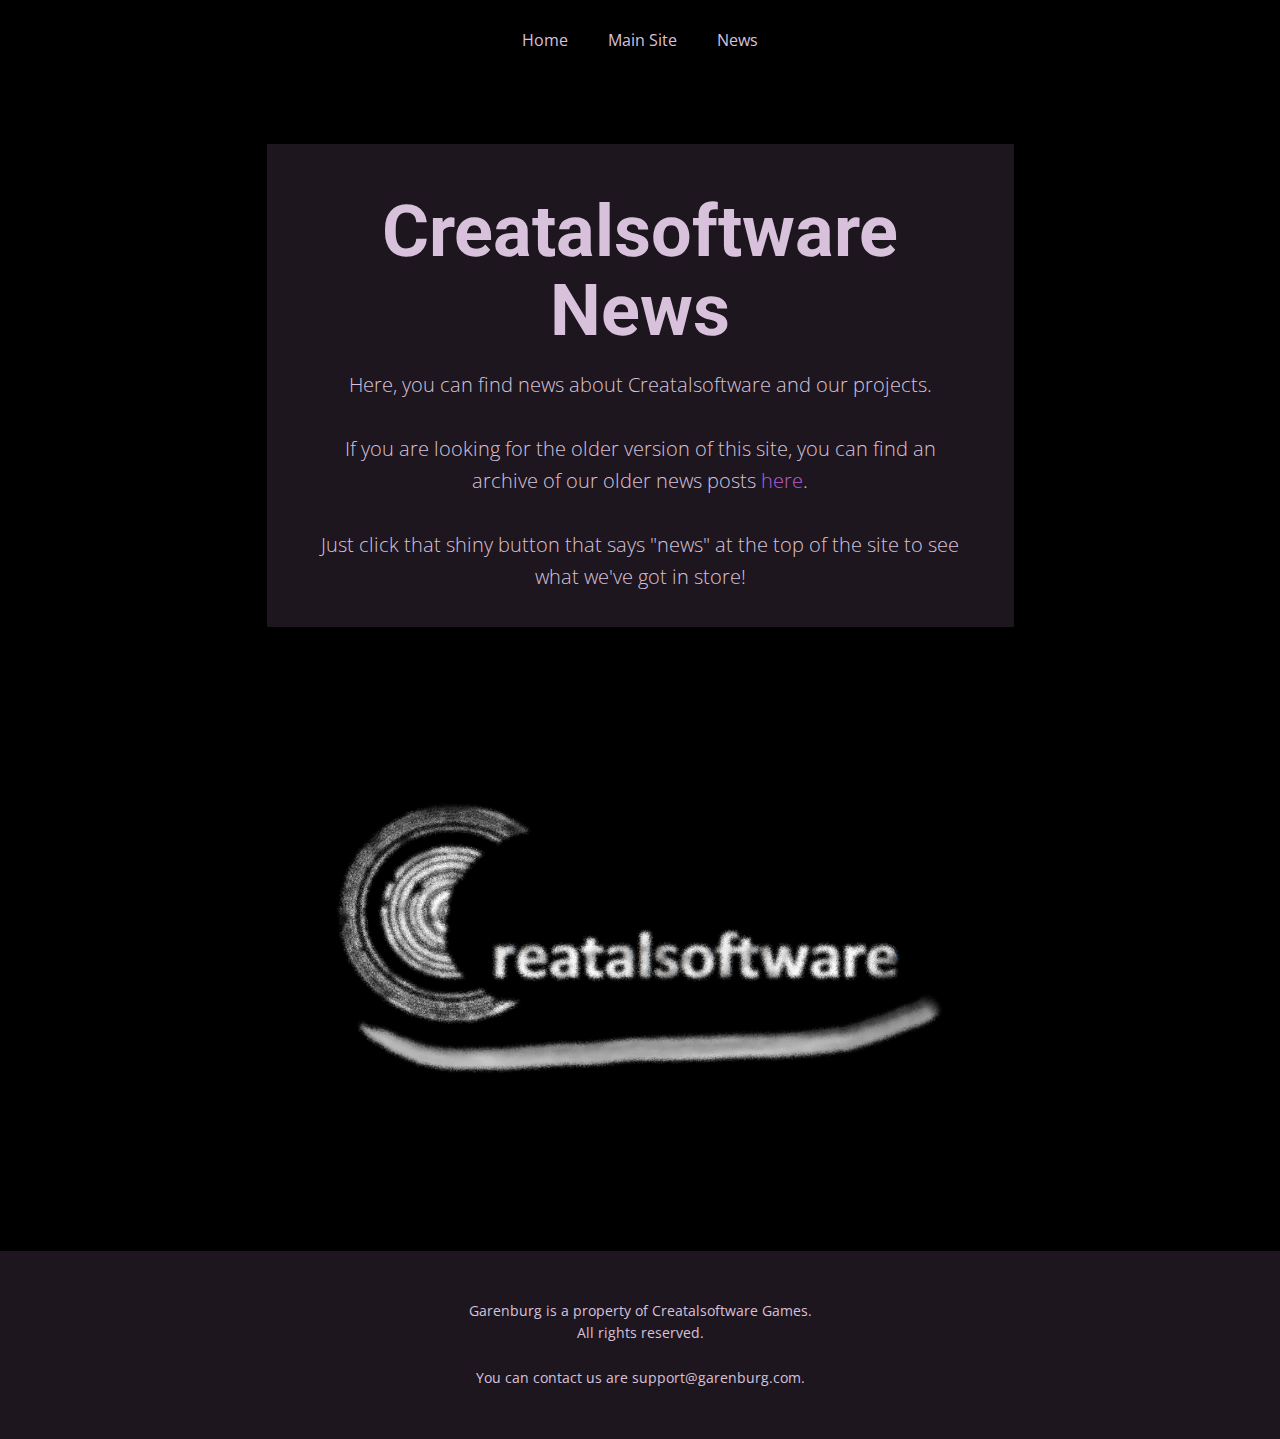
<file: index.html>
<!DOCTYPE html>
<html style="font-size: 16px;" lang="en"><head>
    <meta name="viewport" content="width=device-width, initial-scale=1.0">
    <meta charset="utf-8">
    <meta name="keywords" content="Creatalsoftware News​">
    <meta name="description" content="News of games and projects by Creatalsoftware Games!">
    <title>Creatalsoft News</title>
    <link rel="stylesheet" href="nicepage.css" media="screen">
<link rel="stylesheet" href="index.css" media="screen">
    <script class="u-script" type="text/javascript" src="jquery.js" defer=""></script>
    <script class="u-script" type="text/javascript" src="nicepage.js" defer=""></script>
    <meta name="generator" content="Nicepage 7.2.3, nicepage.com">
    <meta property="og:title" content="Creatalsoft News">
    <meta property="og:description" content="News of games and projects by Creatalsoftware Games!">
    <meta property="og:image" content="/images/creatalsoftware.png">
    <link rel="icon" href="images/favicon.png">
    
    
    
    <link id="u-theme-google-font" rel="stylesheet" href="https://fonts.googleapis.com/css?family=Roboto:100,100i,300,300i,400,400i,500,500i,700,700i,900,900i|Open+Sans:300,300i,400,400i,500,500i,600,600i,700,700i,800,800i">
    <script type="application/ld+json">{
		"@context": "http://schema.org",
		"@type": "Organization",
		"name": "Garenburg News"
}</script>
    <meta name="theme-color" content="#b55ed8">
    <meta property="og:type" content="website">
  <meta data-intl-tel-input-cdn-path="intlTelInput/"></head>
  <body data-home-page="Homepage.html" data-home-page-title="Homepage" data-path-to-root="/" data-include-products="false" class="u-body u-xl-mode" data-lang="en"><header class="u-clearfix u-header u-header" id="sec-5d32"><div class="u-clearfix u-sheet u-valign-middle u-sheet-1">
        <nav class="u-menu u-menu-one-level u-offcanvas u-menu-1">
          <div class="menu-collapse" style="font-size: 1rem; letter-spacing: 0px;">
            <a class="u-button-style u-custom-left-right-menu-spacing u-custom-padding-bottom u-custom-top-bottom-menu-spacing u-hamburger-link u-nav-link u-text-active-palette-1-base u-text-hover-palette-2-base" href="#">
              <svg class="u-svg-link" viewBox="0 0 24 24"><use xlink:href="#menu-hamburger"></use></svg>
              <svg class="u-svg-content" version="1.1" id="menu-hamburger" viewBox="0 0 16 16" x="0px" y="0px" xmlns:xlink="http://www.w3.org/1999/xlink" xmlns="http://www.w3.org/2000/svg"><g><rect y="1" width="16" height="2"></rect><rect y="7" width="16" height="2"></rect><rect y="13" width="16" height="2"></rect>
</g></svg>
            </a>
          </div>
          <div class="u-custom-menu u-nav-container">
            <ul class="u-nav u-unstyled u-nav-1"><li class="u-nav-item"><a class="u-button-style u-nav-link u-text-active-palette-1-base u-text-hover-palette-2-base" href="/" style="padding: 10px 20px;">Home</a>
</li><li class="u-nav-item"><a class="u-button-style u-nav-link u-text-active-palette-1-base u-text-hover-palette-2-base" href="https://garenburg.com/" target="_blank" style="padding: 10px 20px;">Main Site</a>
</li><li class="u-nav-item"><a class="u-button-style u-nav-link u-text-active-palette-1-base u-text-hover-palette-2-base" href="/blog/blog.html" style="padding: 10px 20px;">News</a>
</li></ul>
          </div>
          <div class="u-custom-menu u-nav-container-collapse">
            <div class="u-black u-container-style u-inner-container-layout u-opacity u-opacity-95 u-sidenav">
              <div class="u-inner-container-layout u-sidenav-overflow">
                <div class="u-menu-close"></div>
                <ul class="u-align-center u-nav u-popupmenu-items u-unstyled u-nav-2"><li class="u-nav-item"><a class="u-button-style u-nav-link" href="/">Home</a>
</li><li class="u-nav-item"><a class="u-button-style u-nav-link" href="https://garenburg.com/" target="_blank">Main Site</a>
</li><li class="u-nav-item"><a class="u-button-style u-nav-link" href="/blog/blog.html">News</a>
</li></ul>
              </div>
            </div>
            <div class="u-black u-menu-overlay u-opacity u-opacity-70"></div>
          </div>
        </nav>
      </div></header>
    <section class="u-align-left u-clearfix u-container-align-left u-section-1" id="sec-ad5c">
      <div class="u-clearfix u-sheet u-sheet-1">
        <div class="u-align-center u-container-align-center u-container-style u-custom-color-1 u-group u-group-1">
          <div class="u-container-layout u-container-layout-1">
            <h1 class="u-align-center u-text u-text-default u-text-1">Creatalsoftware News </h1>
            <p class="u-align-center u-text u-text-2">Here, you can find news about Creatalsoftware and our projects.<br>
              <br>If you are looking for the older version of this site, you can find an archive of our older news posts <a href="https://creatalsoft.blogspot.com/" class="u-active-none u-border-none u-btn u-button-link u-button-style u-hover-none u-none u-text-custom-color-2 u-btn-1" target="_blank">here</a>.<br>
              <br>Just click that shiny button that says "news" at the top of the site to see what we've got in store!
            </p>
          </div>
        </div>
        <img class="u-image u-image-contain u-image-default u-image-1" src="/images/creatalsoftLogo.png" alt="" data-image-width="1040" data-image-height="624">
      </div>
    </section>
    
    
    
    <footer class="u-align-center u-clearfix u-container-align-center u-custom-color-1 u-footer u-footer" id="sec-6db6"><div class="u-clearfix u-sheet u-sheet-1">
        <p class="u-small-text u-text u-text-variant u-text-1"> Garenburg is a property of Creatalsoftware Games.<br>All rights reserved.<br>
          <br>You can contact us are&nbsp;support@garenburg.com.
        </p>
      </div></footer>
  
</body></html>
</file>
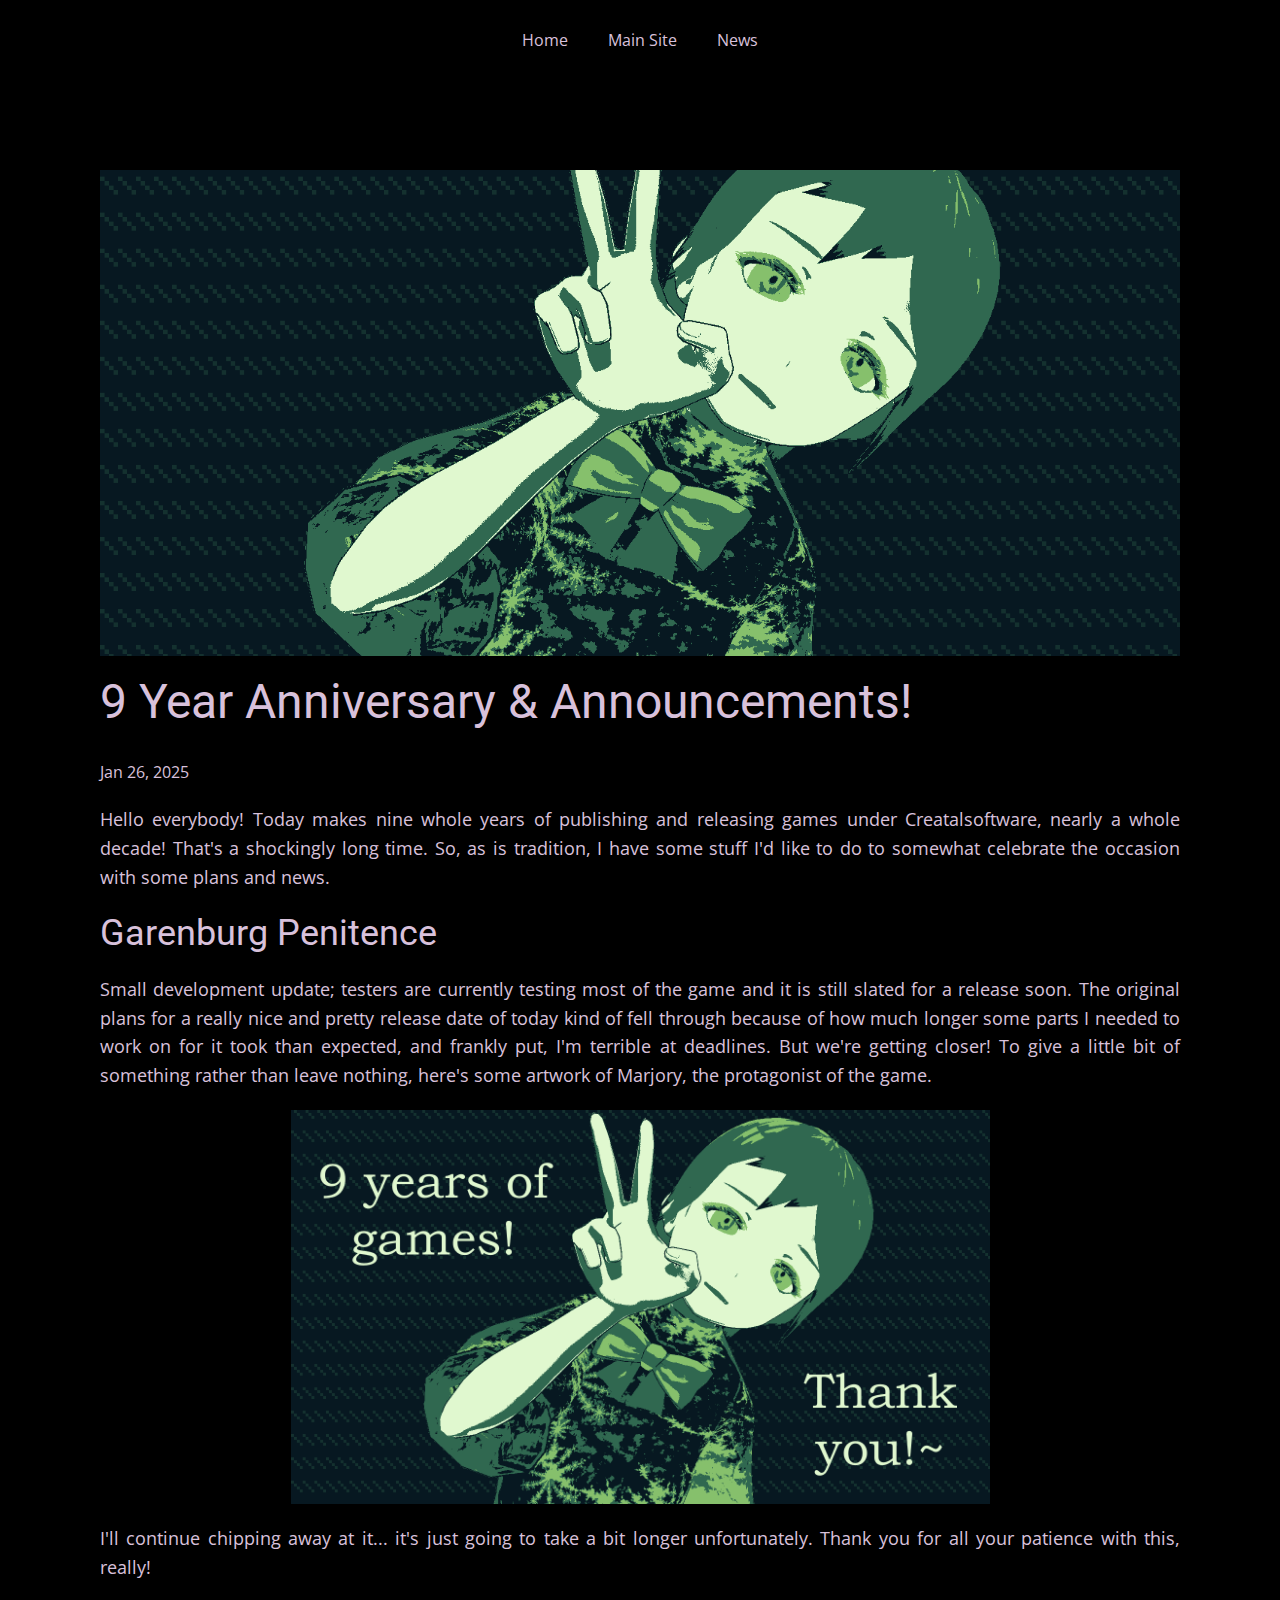
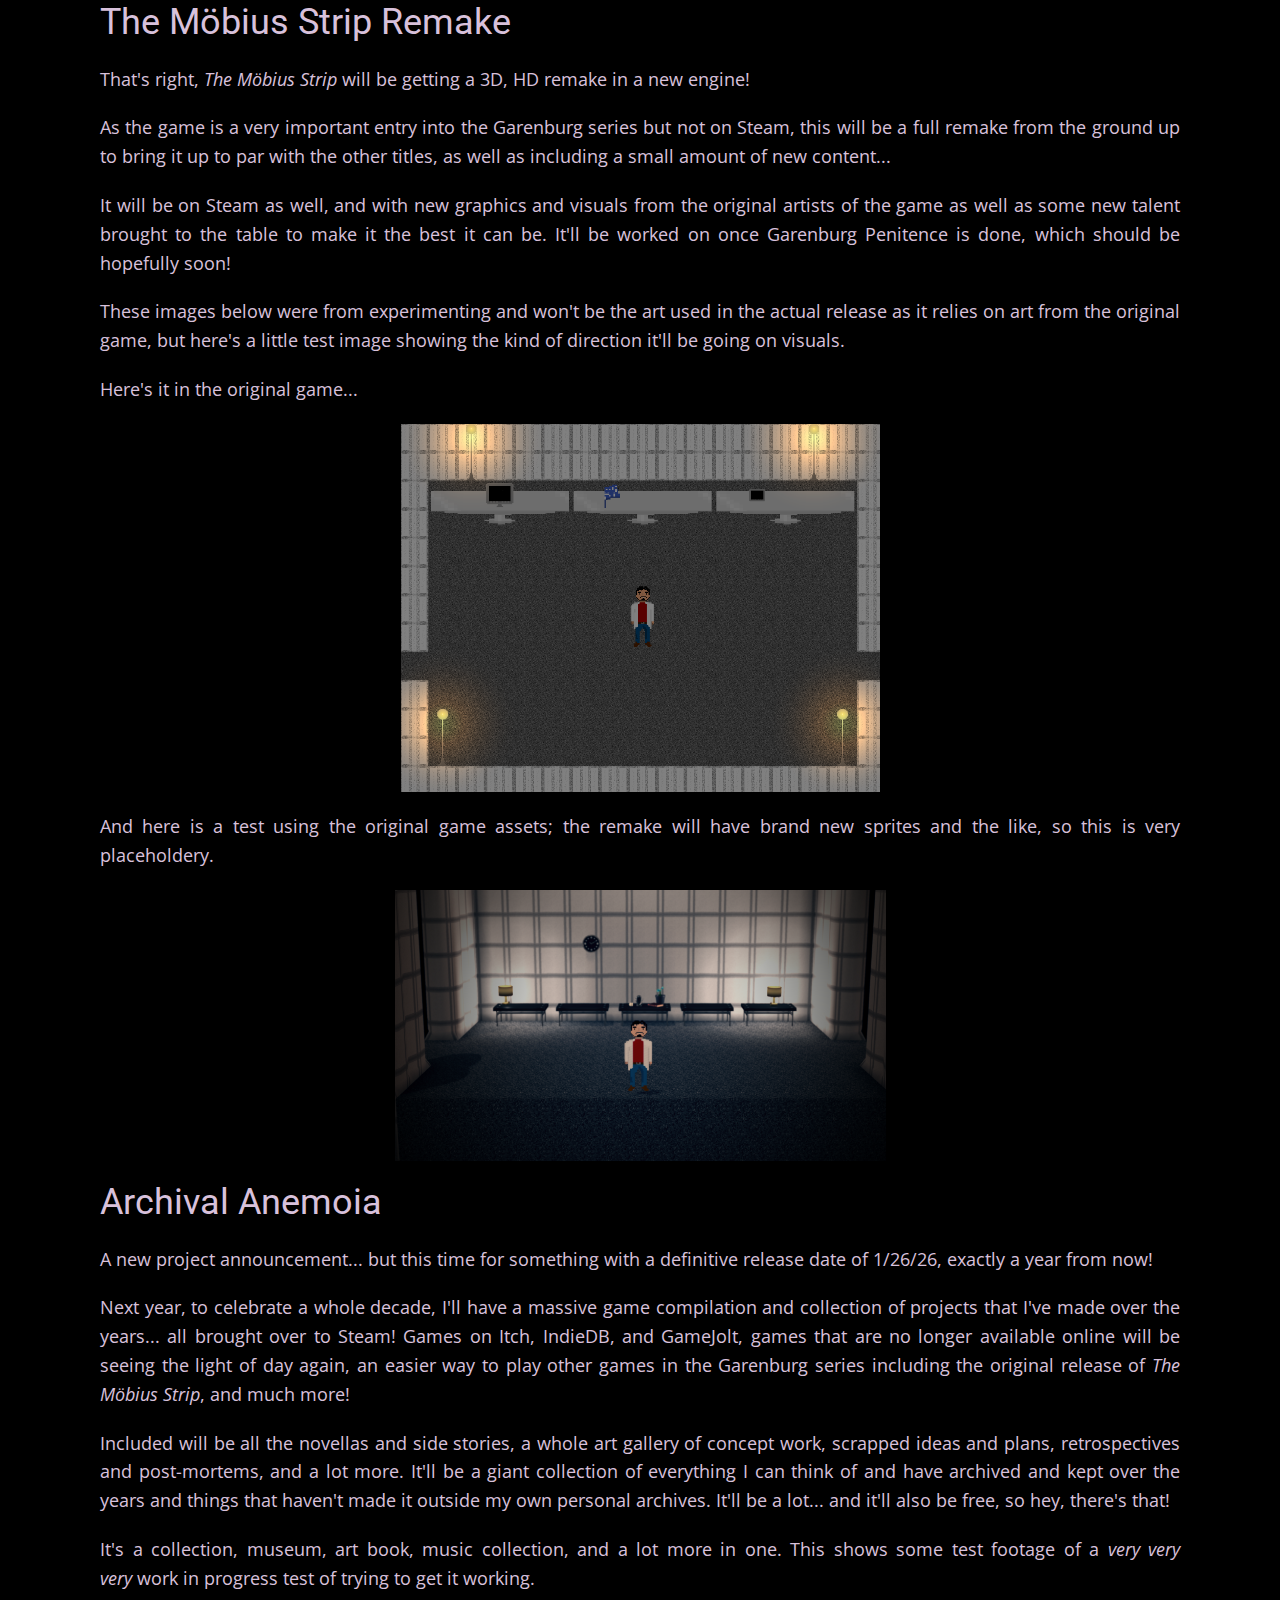
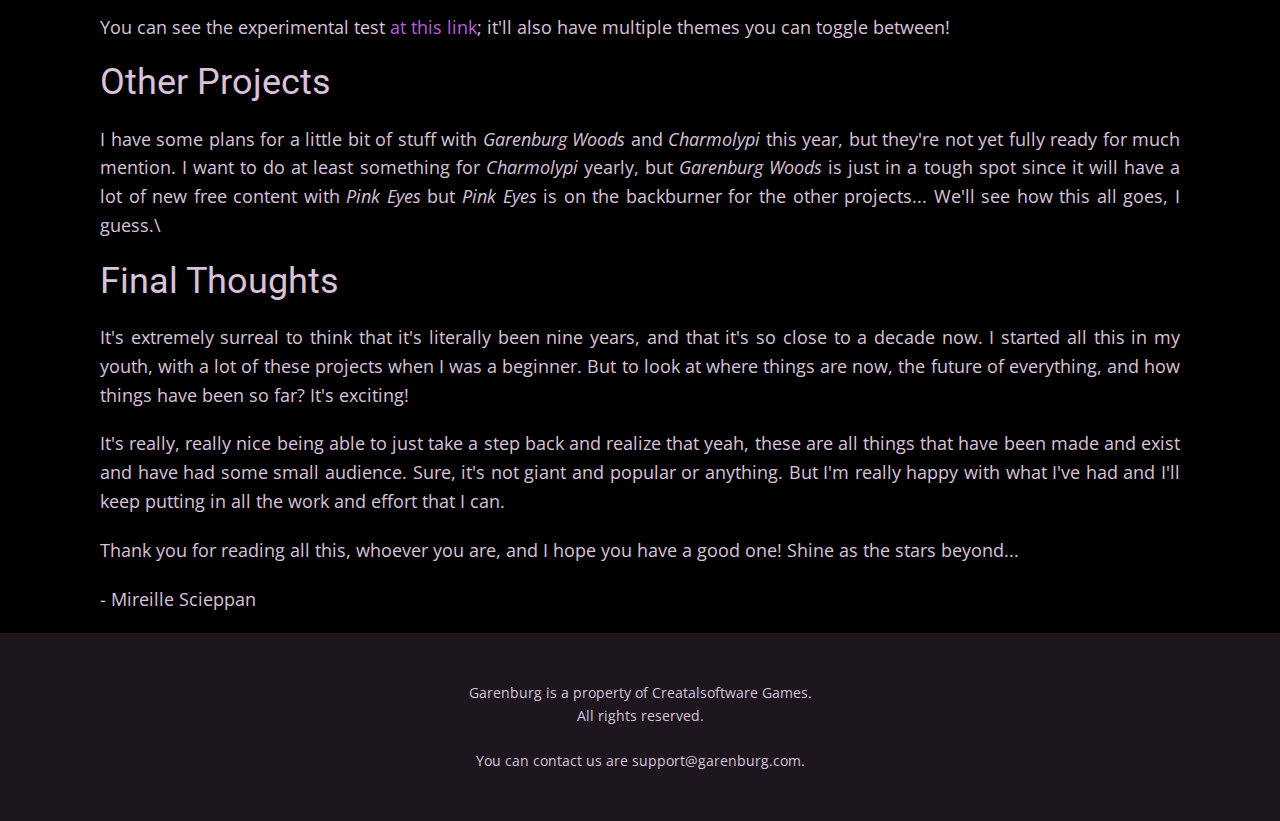
<file: blog/9-year-anniversary-announcements.html>
<!DOCTYPE html>
<html style="font-size: 16px;" lang="en"><head>
    <meta name="viewport" content="width=device-width, initial-scale=1.0">
    <meta charset="utf-8">
    <meta name="keywords" content="Post 1 Headline">
    <meta name="description" content="">
    <title>9 Year Anniversary &amp; Announcements!</title>
    <link rel="stylesheet" href="../nicepage.css" media="screen">
<link rel="stylesheet" href="/Post-Template.css" media="screen">
    <script class="u-script" type="text/javascript" src="../jquery.js" defer=""></script>
    <script class="u-script" type="text/javascript" src="../nicepage.js" defer=""></script>
    <meta name="generator" content="Nicepage 7.2.3, nicepage.com">
    <link rel="icon" href="/images/favicon.png">
    
    
    
    <link id="u-theme-google-font" rel="stylesheet" href="https://fonts.googleapis.com/css?family=Roboto:100,100i,300,300i,400,400i,500,500i,700,700i,900,900i|Open+Sans:300,300i,400,400i,500,500i,600,600i,700,700i,800,800i">
    <script type="application/ld+json">{
		"@context": "http://schema.org",
		"@type": "Organization",
		"name": "Garenburg News"
}</script>
    <meta name="theme-color" content="#b55ed8">
  <meta data-intl-tel-input-cdn-path="intlTelInput/"></head>
  <body data-path-to-root="/" data-include-products="false" class="u-body u-xl-mode" data-lang="en"><header class="u-clearfix u-header u-header" id="sec-5d32"><div class="u-clearfix u-sheet u-valign-middle u-sheet-1">
        <nav class="u-menu u-menu-one-level u-offcanvas u-menu-1">
          <div class="menu-collapse" style="font-size: 1rem; letter-spacing: 0px;">
            <a class="u-button-style u-custom-left-right-menu-spacing u-custom-padding-bottom u-custom-top-bottom-menu-spacing u-hamburger-link u-nav-link u-text-active-palette-1-base u-text-hover-palette-2-base" href="#">
              <svg class="u-svg-link" viewBox="0 0 24 24"><use xlink:href="#menu-hamburger"></use></svg>
              <svg class="u-svg-content" version="1.1" id="menu-hamburger" viewBox="0 0 16 16" x="0px" y="0px" xmlns:xlink="http://www.w3.org/1999/xlink" xmlns="http://www.w3.org/2000/svg"><g><rect y="1" width="16" height="2"></rect><rect y="7" width="16" height="2"></rect><rect y="13" width="16" height="2"></rect>
</g></svg>
            </a>
          </div>
          <div class="u-custom-menu u-nav-container">
            <ul class="u-nav u-unstyled u-nav-1"><li class="u-nav-item"><a class="u-button-style u-nav-link u-text-active-palette-1-base u-text-hover-palette-2-base" href="/" style="padding: 10px 20px;">Home</a>
</li><li class="u-nav-item"><a class="u-button-style u-nav-link u-text-active-palette-1-base u-text-hover-palette-2-base" href="https://garenburg.com/" target="_blank" style="padding: 10px 20px;">Main Site</a>
</li><li class="u-nav-item"><a class="u-button-style u-nav-link u-text-active-palette-1-base u-text-hover-palette-2-base" href="/blog/blog.html" style="padding: 10px 20px;">News</a>
</li></ul>
          </div>
          <div class="u-custom-menu u-nav-container-collapse">
            <div class="u-black u-container-style u-inner-container-layout u-opacity u-opacity-95 u-sidenav">
              <div class="u-inner-container-layout u-sidenav-overflow">
                <div class="u-menu-close"></div>
                <ul class="u-align-center u-nav u-popupmenu-items u-unstyled u-nav-2"><li class="u-nav-item"><a class="u-button-style u-nav-link" href="/">Home</a>
</li><li class="u-nav-item"><a class="u-button-style u-nav-link" href="https://garenburg.com/" target="_blank">Main Site</a>
</li><li class="u-nav-item"><a class="u-button-style u-nav-link" href="/blog/blog.html">News</a>
</li></ul>
              </div>
            </div>
            <div class="u-black u-menu-overlay u-opacity u-opacity-70"></div>
          </div>
        </nav>
      </div></header>
    <section class="u-align-center u-clearfix u-container-align-center u-section-1" id="sec-84a0">
      <div class="u-clearfix u-sheet u-valign-middle-md u-valign-middle-sm u-valign-middle-xs u-sheet-1"><!--post_details--><!--post_details_options_json--><!--{"source":""}--><!--/post_details_options_json--><!--blog_post-->
        <div class="u-container-style u-expanded-width u-post-details u-post-details-1">
          <div class="u-container-layout u-valign-middle u-container-layout-1"><!--blog_post_image-->
            <img alt="" class="u-blog-control u-expanded-width u-image u-image-default u-image-1" src="/images/9yearsnotext.png"><!--/blog_post_image--><!--blog_post_header-->
            <h2 class="u-blog-control u-text u-text-1">9 Year Anniversary &amp; Announcements!</h2><!--/blog_post_header--><!--blog_post_metadata-->
            <div class="u-blog-control u-metadata u-metadata-1"><!--blog_post_metadata_date-->
              <span class="u-meta-date u-meta-icon">Jan 26, 2025</span><!--/blog_post_metadata_date--><!--blog_post_metadata_category-->
              <!--/blog_post_metadata_category--><!--blog_post_metadata_comments-->
              <!--/blog_post_metadata_comments-->
            </div><!--/blog_post_metadata--><!--blog_post_content-->
            <div class="u-align-justify u-blog-control u-post-content u-text u-text-2 fr-view"><p>Hello everybody! Today makes nine whole years of publishing and releasing games under Creatalsoftware, nearly a whole decade! That's a shockingly long time. So, as is tradition, I have some stuff I'd like to do to somewhat celebrate the occasion with some plans and news.</p><h3 id="isPasted">Garenburg Penitence</h3><p>Small development update; testers are currently testing most of the game and it is still slated for a release soon. The original plans for a really nice and pretty release date of today kind of fell through because of how much longer some parts I needed to work on for it took than expected, and frankly put, I'm terrible at deadlines. But we're getting closer! To give a little bit of something rather than leave nothing, here's some artwork of Marjory, the protagonist of the game.&nbsp;</p><p><img src="/images/9years.png" width="350" style="width: 699px;" class="fr-dib fr-fic"></p><p>I'll continue chipping away at it... it's just going to take a bit longer unfortunately. Thank you for all your patience with this, really!</p><h3 id="isPasted">The Möbius Strip Remake</h3><p>That's right, <span style="font-style: italic;">The Möbius Strip</span> will be getting a 3D, HD remake in a new engine!</p><p>As the game is a very important entry into the Garenburg series but not on Steam, this will be a full remake from the ground up to bring it up to par with the other titles, as well as including a small amount of new content...&nbsp;</p><p>It will be on Steam as well, and with new graphics and visuals from the original artists of the game as well as some new talent brought to the table to make it the best it can be. It'll be worked on once Garenburg Penitence is done, which should be hopefully soon!</p><p>These images below were from experimenting and won't be the art used in the actual release as it relies on art from the original game, but here's a little test image showing the kind of direction it'll be going on visuals.</p><p>Here's it in the original game...</p><p><img src="/images/mobiusr1.png" width="350" style="width: 479px;" class="fr-dib fr-fic"></p><p>And here is a test using the original game assets; the remake will have brand new sprites and the like, so this is very placeholdery.</p><p><img src="/images/mobiusr2.png" width="350" style="width: 491px;" class="fr-dib fr-fic"></p><h3 id="isPasted">Archival Anemoia</h3><p>A new project announcement... but this time for something with a definitive release date of 1/26/26, exactly a year from now!&nbsp;</p><p>Next year, to celebrate a whole decade, I'll have a massive game compilation and collection of projects that I've made over the years... all brought over to Steam! Games on Itch, IndieDB, and GameJolt, games that are no longer available online will be seeing the light of day again, an easier way to play other games in the Garenburg series including the original release of <span style="font-style: italic;">The Möbius Strip</span>, and much more!&nbsp;</p><p>Included will be all the novellas and side stories, a whole art gallery of concept work, scrapped ideas and plans, retrospectives and post-mortems, and a lot more. It'll be a giant collection of everything I can think of and have archived and kept over the years and things that haven't made it outside my own personal archives. It'll be a lot... and it'll also be free, so hey, there's that!&nbsp;</p><p>It's a collection, museum, art book, music collection, and a lot more in one. This shows some test footage of a <span style="font-style: italic;">very very very&nbsp;</span>work in progress test of trying to get it working.</p><p>You can see the experimental test <a class="u-active-none u-border-none u-btn u-button-link u-button-style u-hover-none u-none u-text-custom-color-2 u-block-422e-5" href="https://files.catbox.moe/ol725y.mp4" rel="noopener noreferrer" target="_blank" style="background-image: none; padding-top: 0; padding-bottom: 0; padding-left: 0; padding-right: 0">at this link</a>; it'll also have multiple themes you can toggle between!</p><h3 id="isPasted">Other Projects</h3><p>I have some plans for a little bit of stuff with <span style="font-style: italic;">Garenburg Woods</span> and <span style="font-style: italic;">Charmolypi</span> this year, but they're not yet fully ready for much mention. I want to do at least something for <span style="font-style: italic;">Charmolypi</span> yearly, but <span style="font-style: italic;">Garenburg Woods</span> is just in a tough spot since it will have a lot of new free content with <span style="font-style: italic;">Pink Eyes</span> but <span style="font-style: italic;">Pink Eyes</span> is on the backburner for the other projects... We'll see how this all goes, I guess.\</p><h3>Final Thoughts</h3><p>It's extremely surreal to think that it's literally been nine years, and that it's so close to a decade now. I started all this in my youth, with a lot of these projects when I was a beginner. But to look at where things are now, the future of everything, and how things have been so far? It's exciting!</p><p>It's really, really nice being able to just take a step back and realize that yeah, these are all things that have been made and exist and have had some small audience. Sure, it's not giant and popular or anything. But I'm really happy with what I've had and I'll keep putting in all the work and effort that I can.&nbsp;</p><p>Thank you for reading all this, whoever you are, and I hope you have a good one! Shine as the stars beyond...&nbsp;</p><p>- Mireille Scieppan </p></div><!--/blog_post_content-->
          </div>
        </div><!--/blog_post--><!--/post_details-->
      </div>
    </section>
    
    
    
    <footer class="u-align-center u-clearfix u-container-align-center u-custom-color-1 u-footer u-footer" id="sec-6db6"><div class="u-clearfix u-sheet u-sheet-1">
        <p class="u-small-text u-text u-text-variant u-text-1"> Garenburg is a property of Creatalsoftware Games.<br>All rights reserved.<br>
          <br>You can contact us are&nbsp;support@garenburg.com.
        </p>
      </div></footer>
  
</body></html>
</file>
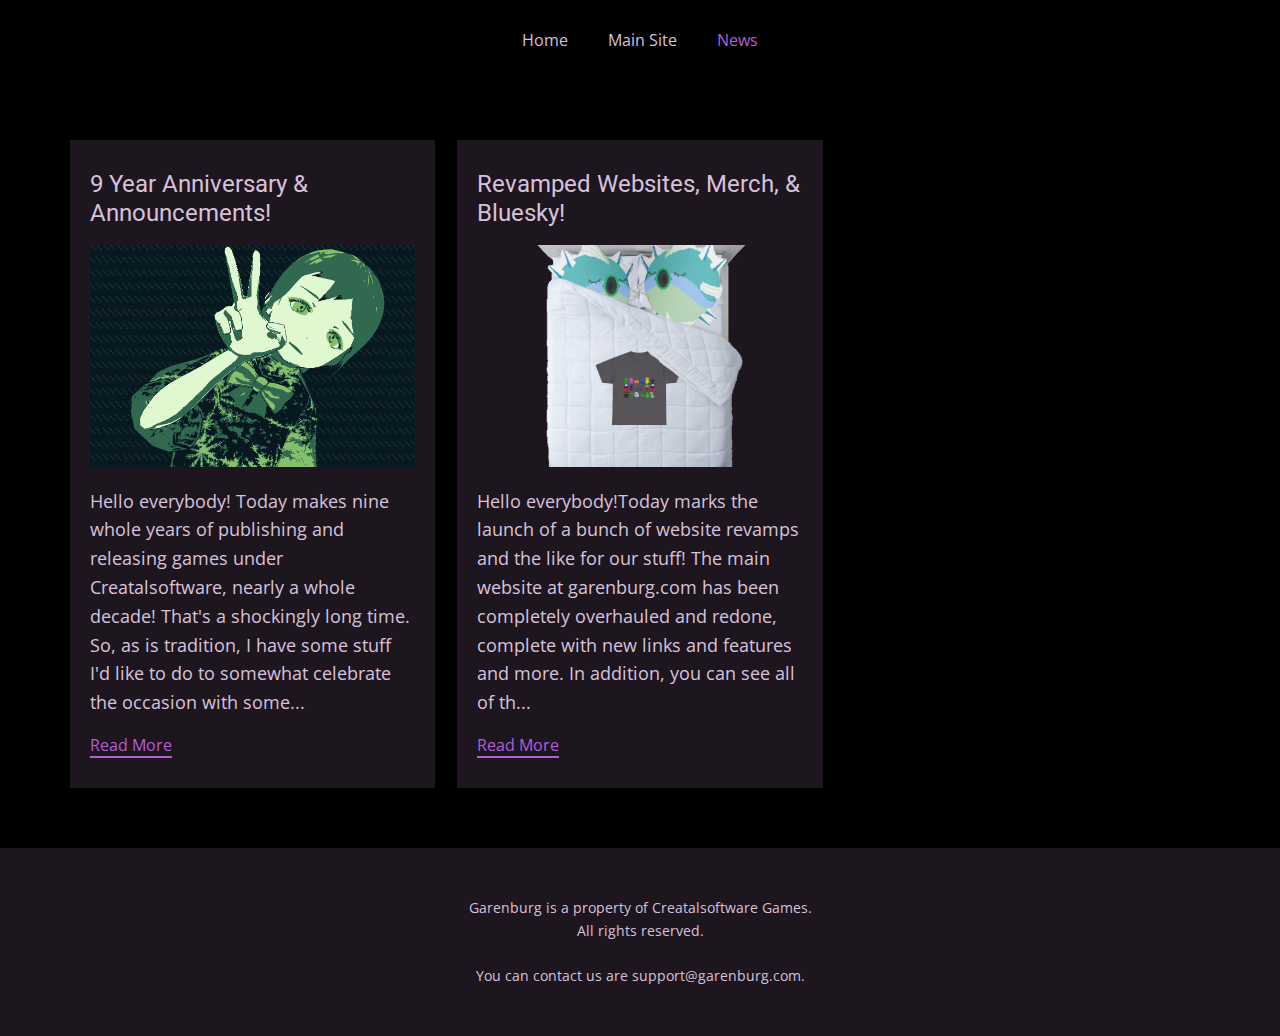
<file: blog/blog.html>
<!DOCTYPE html>
<html style="font-size: 16px;" lang="en"><head>
    <meta name="viewport" content="width=device-width, initial-scale=1.0">
    <meta charset="utf-8">
    <meta name="keywords" content="garenburg, creatalsoftware, garenburg woods, garenburg penitence, creatalsoft">
    <meta name="description" content="News of games and projects by Creatalsoftware Games!">
    <title>Creatalsoft News</title>
    <link rel="stylesheet" href="../nicepage.css" media="screen">
<link rel="stylesheet" href="../Blog-Template.css" media="screen">
    <script class="u-script" type="text/javascript" src="../jquery.js" defer=""></script>
    <script class="u-script" type="text/javascript" src="../nicepage.js" defer=""></script>
    <meta name="generator" content="Nicepage 7.2.3, nicepage.com">
    <link rel="icon" href="../images/favicon.png">
    
    
    
    <link id="u-theme-google-font" rel="stylesheet" href="https://fonts.googleapis.com/css?family=Roboto:100,100i,300,300i,400,400i,500,500i,700,700i,900,900i|Open+Sans:300,300i,400,400i,500,500i,600,600i,700,700i,800,800i">
    <script type="application/ld+json">{
		"@context": "http://schema.org",
		"@type": "Organization",
		"name": "Garenburg News"
}</script>
    <meta name="theme-color" content="#b55ed8">
  <meta data-intl-tel-input-cdn-path="intlTelInput/"></head>
  <body data-path-to-root="/" data-include-products="false" class="u-body u-xl-mode" data-lang="en"><header class="u-clearfix u-header u-header" id="sec-5d32"><div class="u-clearfix u-sheet u-valign-middle u-sheet-1">
        <nav class="u-menu u-menu-one-level u-offcanvas u-menu-1">
          <div class="menu-collapse" style="font-size: 1rem; letter-spacing: 0px;">
            <a class="u-button-style u-custom-left-right-menu-spacing u-custom-padding-bottom u-custom-top-bottom-menu-spacing u-hamburger-link u-nav-link u-text-active-palette-1-base u-text-hover-palette-2-base" href="#">
              <svg class="u-svg-link" viewBox="0 0 24 24"><use xlink:href="#menu-hamburger"></use></svg>
              <svg class="u-svg-content" version="1.1" id="menu-hamburger" viewBox="0 0 16 16" x="0px" y="0px" xmlns:xlink="http://www.w3.org/1999/xlink" xmlns="http://www.w3.org/2000/svg"><g><rect y="1" width="16" height="2"></rect><rect y="7" width="16" height="2"></rect><rect y="13" width="16" height="2"></rect>
</g></svg>
            </a>
          </div>
          <div class="u-custom-menu u-nav-container">
            <ul class="u-nav u-unstyled u-nav-1"><li class="u-nav-item"><a class="u-button-style u-nav-link u-text-active-palette-1-base u-text-hover-palette-2-base" href="/" style="padding: 10px 20px;">Home</a>
</li><li class="u-nav-item"><a class="u-button-style u-nav-link u-text-active-palette-1-base u-text-hover-palette-2-base" href="https://garenburg.com/" target="_blank" style="padding: 10px 20px;">Main Site</a>
</li><li class="u-nav-item"><a class="u-button-style u-nav-link u-text-active-palette-1-base u-text-hover-palette-2-base" href="/blog/blog.html" style="padding: 10px 20px;">News</a>
</li></ul>
          </div>
          <div class="u-custom-menu u-nav-container-collapse">
            <div class="u-black u-container-style u-inner-container-layout u-opacity u-opacity-95 u-sidenav">
              <div class="u-inner-container-layout u-sidenav-overflow">
                <div class="u-menu-close"></div>
                <ul class="u-align-center u-nav u-popupmenu-items u-unstyled u-nav-2"><li class="u-nav-item"><a class="u-button-style u-nav-link" href="/">Home</a>
</li><li class="u-nav-item"><a class="u-button-style u-nav-link" href="https://garenburg.com/" target="_blank">Main Site</a>
</li><li class="u-nav-item"><a class="u-button-style u-nav-link" href="/blog/blog.html">News</a>
</li></ul>
              </div>
            </div>
            <div class="u-black u-menu-overlay u-opacity u-opacity-70"></div>
          </div>
        </nav>
      </div></header>
    <section class="u-clearfix u-section-1" id="sec-3cf6">
      <div class="u-clearfix u-sheet u-valign-middle u-sheet-1"><!--blog--><!--blog_options_json--><!--{"type":"Recent","source":"","tags":"","count":""}--><!--/blog_options_json-->
        <div class="u-blog u-expanded-width u-blog-1">
          <div class="u-list-control"></div>
          <div class="u-repeater u-repeater-1"><!--blog_post-->
            <div class="u-blog-post u-container-style u-custom-color-3 u-repeater-item u-repeater-item-1">
              <div class="u-container-layout u-similar-container u-valign-top u-container-layout-1"><!--blog_post_header-->
                <h4 class="u-blog-control u-text u-text-1">
                  <a class="u-post-header-link" href="/blog/9-year-anniversary-announcements.html">9 Year Anniversary &amp; Announcements!</a>
                </h4><!--/blog_post_header--><!--blog_post_image-->
                <a class="u-post-header-link" href="/blog/9-year-anniversary-announcements.html"><img alt="" class="u-blog-control u-expanded-width u-image u-image-default u-image-1" src="/images/9yearsnotext.png" data-image-width="800" data-image-height="450"></a><!--/blog_post_image--><!--blog_post_content-->
                <div class="u-blog-control u-post-content u-text u-text-2 fr-view">Hello everybody! Today makes nine whole years of publishing and releasing games under Creatalsoftware, nearly a whole decade! That's a shockingly long time. So, as is tradition, I have some stuff I'd like to do to somewhat celebrate the occasion with some...</div><!--/blog_post_content--><!--blog_post_readmore-->
                <a href="/blog/9-year-anniversary-announcements.html" class="u-blog-control u-border-2 u-border-no-left u-border-no-right u-border-no-top u-border-palette-1-base u-btn u-btn-rectangle u-button-style u-none u-btn-1"><!--blog_post_readmore_content--><!--options_json--><!--{"content":"","defaultValue":"Read More"}--><!--/options_json-->Read More<!--/blog_post_readmore_content--></a><!--/blog_post_readmore-->
              </div>
            </div><div class="u-blog-post u-container-style u-custom-color-3 u-repeater-item u-video-cover">
              <div class="u-container-layout u-similar-container u-valign-top u-container-layout-2"><!--blog_post_header-->
                <h4 class="u-blog-control u-text u-text-3">
                  <a class="u-post-header-link" href="/blog/revamped-websites-merch-bluesky.html">Revamped Websites, Merch, &amp; Bluesky!</a>
                </h4><!--/blog_post_header--><!--blog_post_image-->
                <a class="u-post-header-link" href="/blog/revamped-websites-merch-bluesky.html"><img alt="" class="u-blog-control u-expanded-width u-image u-image-default u-image-2" src="/images/epicbed.png"></a><!--/blog_post_image--><!--blog_post_content-->
                <div class="u-blog-control u-post-content u-text u-text-4 fr-view">Hello everybody!Today marks the launch of a bunch of website revamps and the like for our stuff!&nbsp;The main website at garenburg.com has been completely overhauled and redone, complete with new links and features and more. In addition, you can see all of th...</div><!--/blog_post_content--><!--blog_post_readmore-->
                <a href="/blog/revamped-websites-merch-bluesky.html" class="u-blog-control u-border-2 u-border-no-left u-border-no-right u-border-no-top u-border-palette-1-base u-btn u-btn-rectangle u-button-style u-none u-btn-2"><!--blog_post_readmore_content--><!--options_json--><!--{"content":"","defaultValue":"Read More"}--><!--/options_json-->Read More<!--/blog_post_readmore_content--></a><!--/blog_post_readmore-->
              </div>
            </div><!--/blog_post--><!--blog_post-->
            <!--/blog_post--><!--blog_post-->
            <!--/blog_post-->
          </div>
          <div class="u-list-control"></div>
        </div><!--/blog-->
      </div>
    </section>
    
    
    
    <footer class="u-align-center u-clearfix u-container-align-center u-custom-color-1 u-footer u-footer" id="sec-6db6"><div class="u-clearfix u-sheet u-sheet-1">
        <p class="u-small-text u-text u-text-variant u-text-1"> Garenburg is a property of Creatalsoftware Games.<br>All rights reserved.<br>
          <br>You can contact us are&nbsp;support@garenburg.com.
        </p>
      </div></footer>
  
</body></html>
</file>
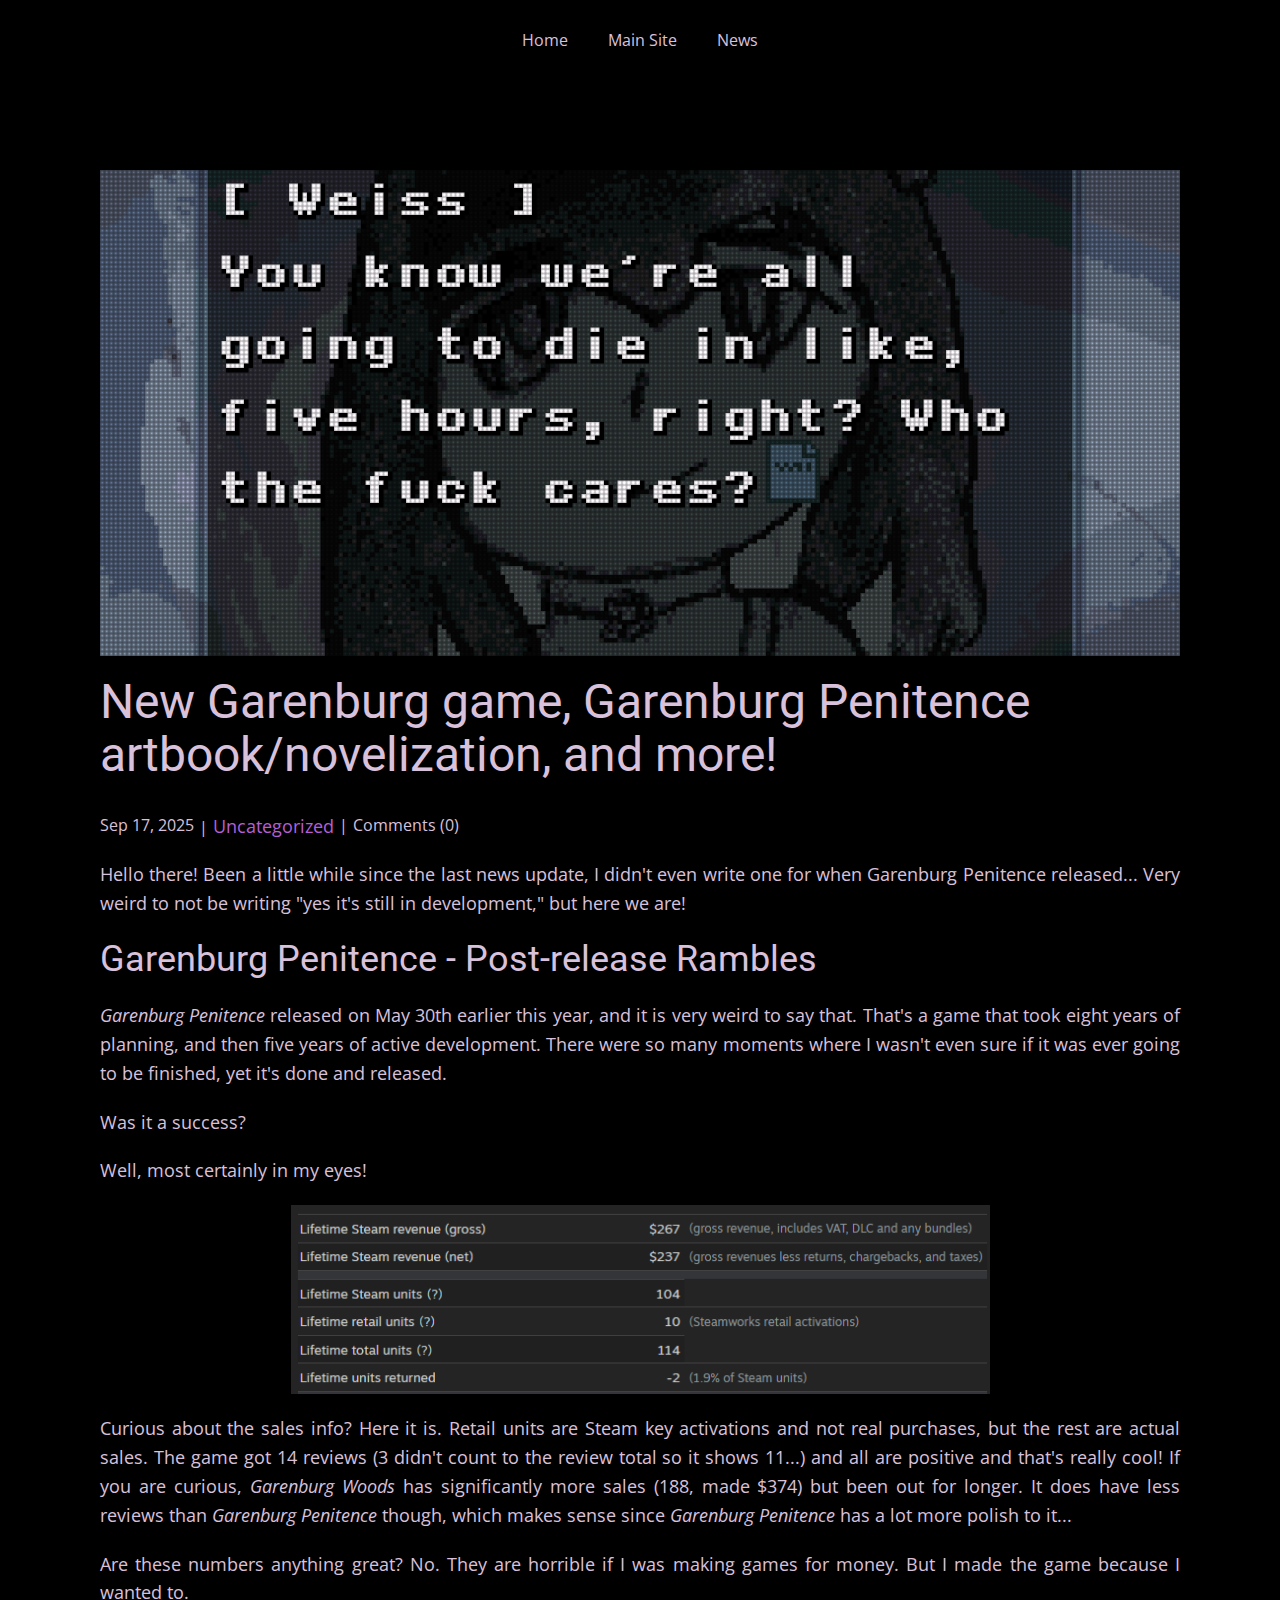
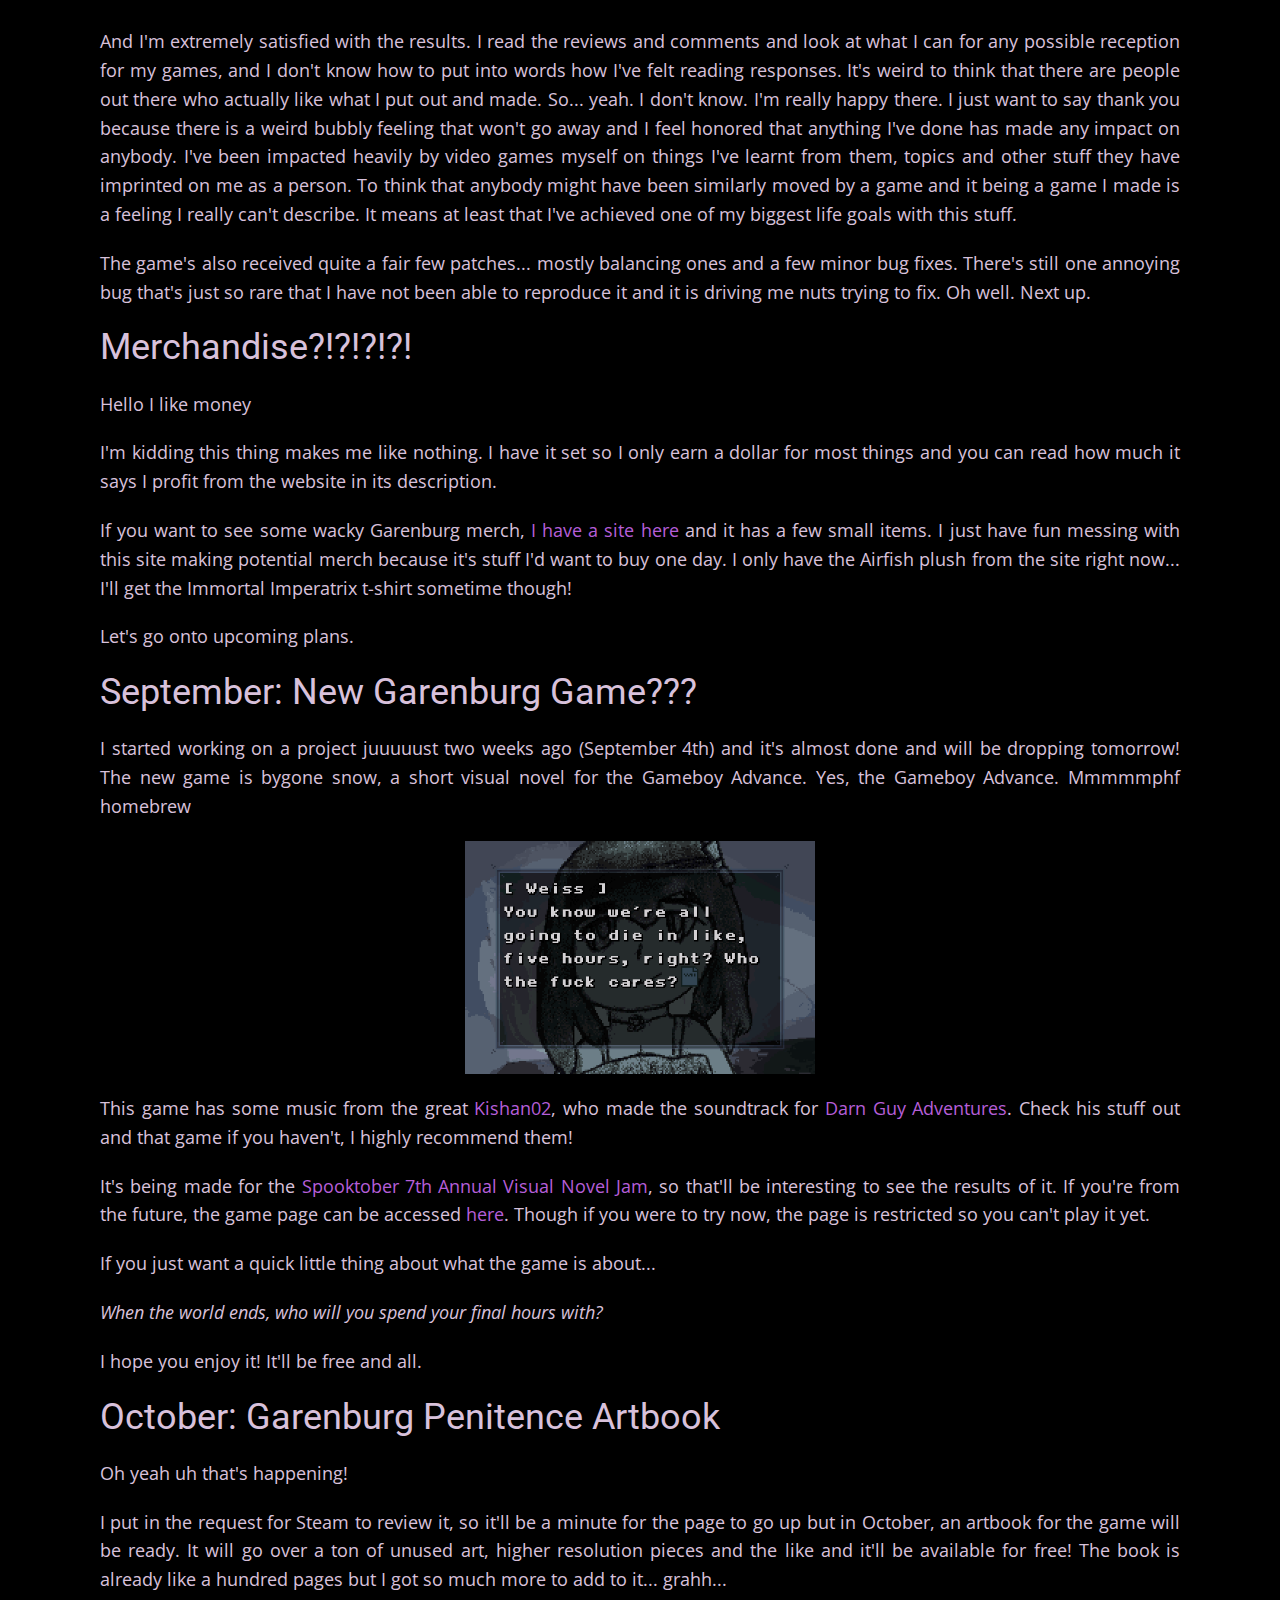
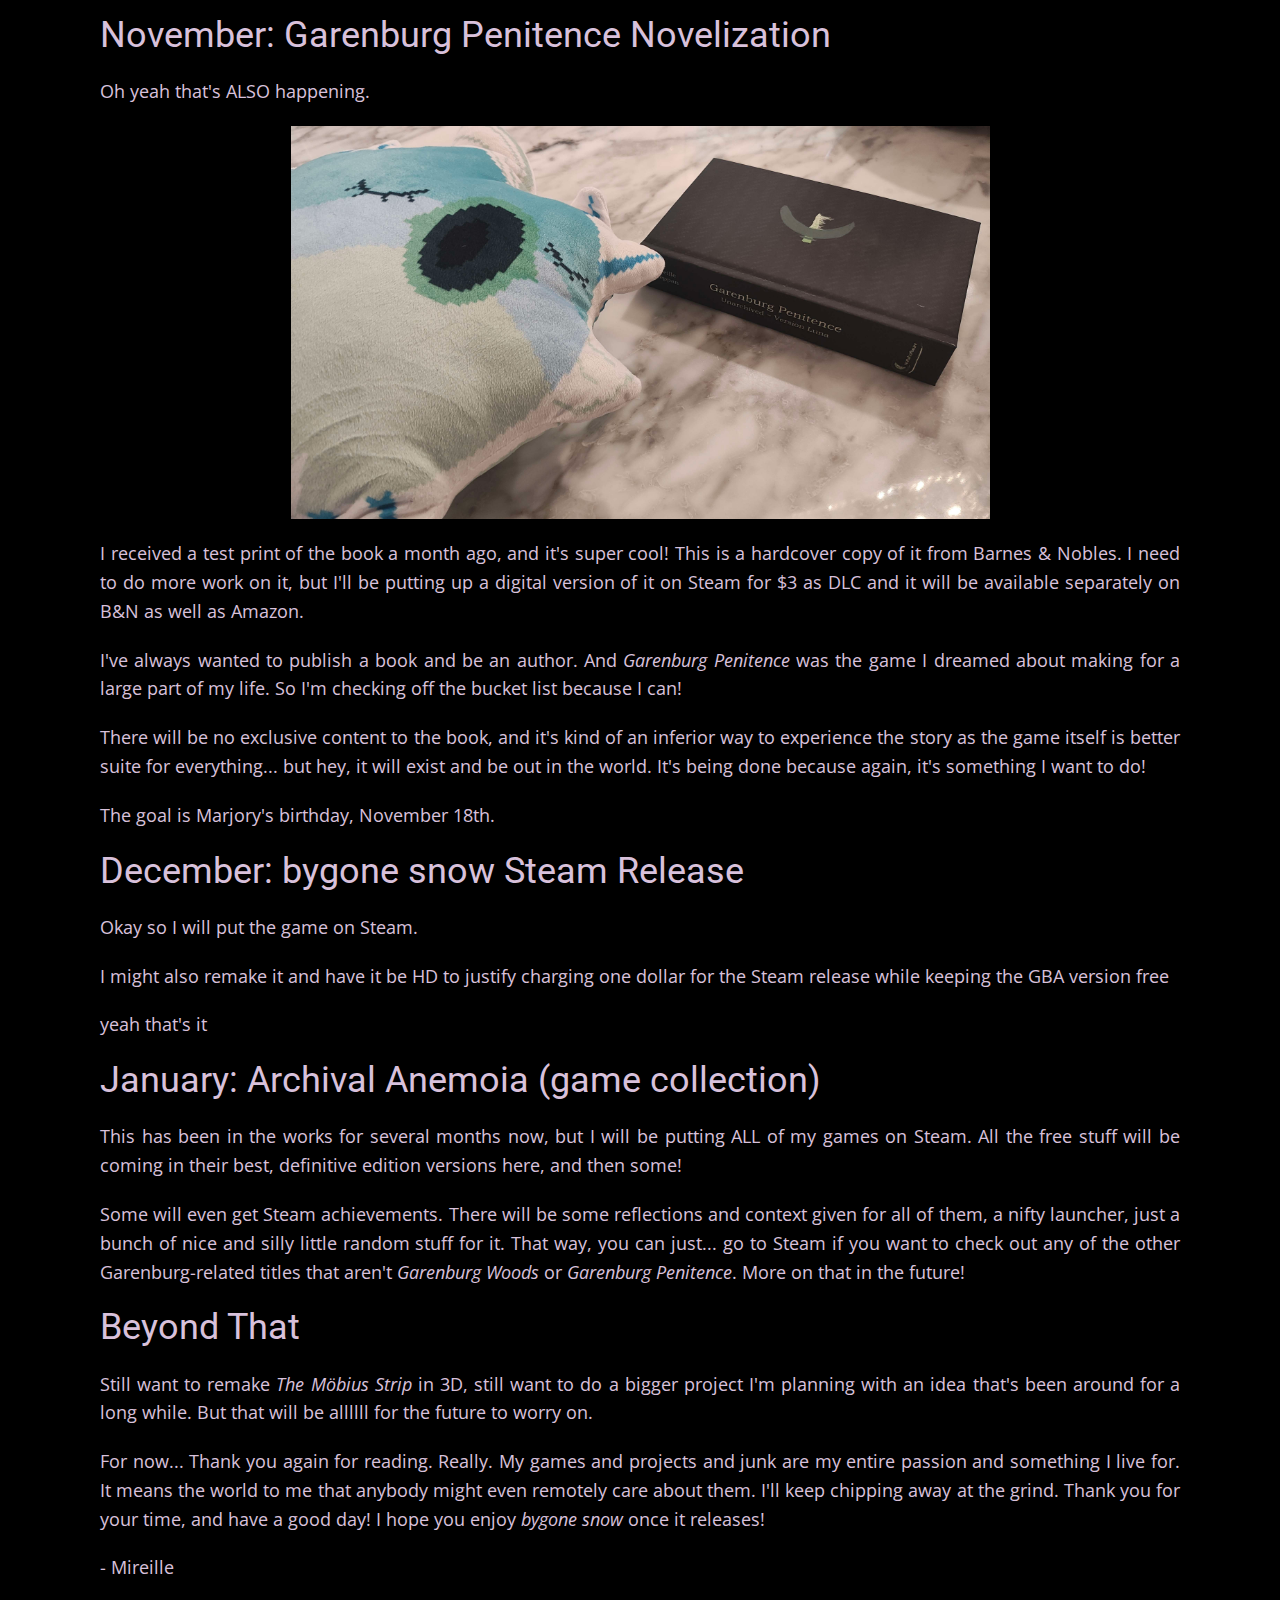
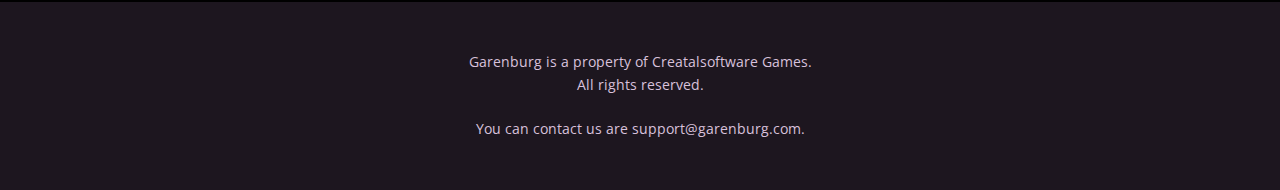
<file: blog/new-garenburg-game-garenburg-penitence-artbooknovelization-and-more.html>
<!DOCTYPE html>
<html style="font-size: 16px;" lang="en"><head>
    <meta name="viewport" content="width=device-width, initial-scale=1.0">
    <meta charset="utf-8">
    <meta name="keywords" content="Post 1 Headline">
    <meta name="description" content="">
    <title>New Garenburg game, Garenburg Penitence artbook/novelization, and more!</title>
    <link rel="stylesheet" href="../nicepage.css" media="screen">
<link rel="stylesheet" href="../Post-Template.css" media="screen">
    <script class="u-script" type="text/javascript" src="../jquery.js" defer=""></script>
    <script class="u-script" type="text/javascript" src="../nicepage.js" defer=""></script>
    <meta name="generator" content="Nicepage 7.9.4, nicepage.com">
    <link rel="icon" href="../images/favicon.png">
    
    
    
    <link id="u-theme-google-font" rel="stylesheet" href="https://fonts.googleapis.com/css?family=Roboto:100,100i,300,300i,400,400i,500,500i,700,700i,900,900i|Open+Sans:300,300i,400,400i,500,500i,600,600i,700,700i,800,800i">
    <script type="application/ld+json">{
		"@context": "http://schema.org",
		"@type": "Organization",
		"name": "Garenburg News"
}</script>
    <meta name="theme-color" content="#b55ed8">
  <meta data-intl-tel-input-cdn-path="intlTelInput/"></head>
  <body data-path-to-root="./" data-include-products="false" class="u-body u-xl-mode" data-lang="en"><header class="u-clearfix u-header u-header" id="sec-5d32"><div class="u-clearfix u-sheet u-valign-middle u-sheet-1">
        <nav class="u-menu u-menu-one-level u-offcanvas u-menu-1">
          <div class="menu-collapse" style="font-size: 1rem; letter-spacing: 0px;">
            <a class="u-button-style u-custom-left-right-menu-spacing u-custom-padding-bottom u-custom-top-bottom-menu-spacing u-hamburger-link u-nav-link u-text-active-palette-1-base u-text-hover-palette-2-base" href="#">
              <svg class="u-svg-link" viewBox="0 0 24 24"><use xlink:href="#menu-hamburger"></use></svg>
              <svg class="u-svg-content" version="1.1" id="menu-hamburger" viewBox="0 0 16 16" x="0px" y="0px" xmlns:xlink="http://www.w3.org/1999/xlink" xmlns="http://www.w3.org/2000/svg"><g><rect y="1" width="16" height="2"></rect><rect y="7" width="16" height="2"></rect><rect y="13" width="16" height="2"></rect>
</g></svg>
            </a>
          </div>
          <div class="u-custom-menu u-nav-container">
            <ul class="u-nav u-unstyled u-nav-1"><li class="u-nav-item"><a class="u-button-style u-nav-link u-text-active-palette-1-base u-text-hover-palette-2-base" href="../" style="padding: 10px 20px;">Home</a>
</li><li class="u-nav-item"><a class="u-button-style u-nav-link u-text-active-palette-1-base u-text-hover-palette-2-base" href="https://garenburg.com/" target="_blank" style="padding: 10px 20px;">Main Site</a>
</li><li class="u-nav-item"><a class="u-button-style u-nav-link u-text-active-palette-1-base u-text-hover-palette-2-base" href="../blog/blog.html" style="padding: 10px 20px;">News</a>
</li></ul>
          </div>
          <div class="u-custom-menu u-nav-container-collapse">
            <div class="u-black u-container-style u-inner-container-layout u-opacity u-opacity-95 u-sidenav">
              <div class="u-inner-container-layout u-sidenav-overflow">
                <div class="u-menu-close"></div>
                <ul class="u-align-center u-nav u-popupmenu-items u-unstyled u-nav-2"><li class="u-nav-item"><a class="u-button-style u-nav-link" href="../">Home</a>
</li><li class="u-nav-item"><a class="u-button-style u-nav-link" href="https://garenburg.com/" target="_blank">Main Site</a>
</li><li class="u-nav-item"><a class="u-button-style u-nav-link" href="../blog/blog.html">News</a>
</li></ul>
              </div>
            </div>
            <div class="u-black u-menu-overlay u-opacity u-opacity-70"></div>
          </div>
        </nav>
      </div></header>
    <section class="u-align-center u-clearfix u-container-align-center u-section-1" id="sec-84a0">
      <div class="u-clearfix u-sheet u-valign-middle-md u-valign-middle-sm u-valign-middle-xs u-sheet-1"><!--post_details--><!--post_details_options_json--><!--{"source":""}--><!--/post_details_options_json--><!--blog_post-->
        <div class="u-container-style u-expanded-width u-post-details u-post-details-1">
          <div class="u-container-layout u-valign-middle u-container-layout-1"><!--blog_post_image-->
            <img alt="" class="u-blog-control u-expanded-width u-image u-image-default u-image-1" src="../images/1.png"><!--/blog_post_image--><!--blog_post_header-->
            <h2 class="u-blog-control u-text u-text-1">New Garenburg game, Garenburg Penitence artbook/novelization, and more!</h2><!--/blog_post_header--><!--blog_post_metadata-->
            <div class="u-blog-control u-metadata u-metadata-1"><!--blog_post_metadata_date--><span class="u-meta-date u-meta-icon">Sep 17, 2025</span><!--/blog_post_metadata_date--><!--blog_post_metadata_category--><span class="u-meta-category u-meta-icon"><a href="../blog/blog.html#/blog-1///">Uncategorized</a></span><!--/blog_post_metadata_category--><!--blog_post_metadata_comments--><span class="u-meta-comments u-meta-icon"><!--blog_post_metadata_comments_content-->Comments (0)<!--/blog_post_metadata_comments_content--></span><!--/blog_post_metadata_comments-->
            </div><!--/blog_post_metadata--><!--blog_post_content-->
            <div class="u-align-justify u-blog-control u-post-content u-text u-text-2 fr-view"><p id="isPasted">Hello there! Been a little while since the last news update, I didn't even write one for when Garenburg Penitence released... Very weird to not be writing "yes it's still in development," but here we are!</p><h3 id="isPasted">Garenburg Penitence - Post-release Rambles</h3><p><span style="font-style: italic;">Garenburg Penitence&nbsp;</span>released on May 30th earlier this year, and it is very weird to say that. That's a game that took eight years of planning, and then five years of active development. There were so many moments where I wasn't even sure if it was ever going to be finished, yet it's done and released.</p><p>Was it a success?</p><p>Well, most certainly in my eyes!</p><p><img src="../images/Screenshot_995.png" width="350" style="width: 699px;" class="fr-dib fr-fic"></p><p>Curious about the sales info? Here it is. Retail units are Steam key activations and not real purchases, but the rest are actual sales. The game got 14 reviews (3 didn't count to the review total so it shows 11...) and all are positive and that's really cool! If you are curious, <span style="font-style: italic;">Garenburg Woods <span style="font-style: normal;">has significantly more sales (188, made $374) but been out for longer. It does have less reviews than&nbsp;</span>Garenburg Penitence&nbsp;</span>though, which makes sense since <span style="font-style: italic;">Garenburg Penitence&nbsp;</span>has a lot more polish to it...</p><p>Are these numbers anything great? No. They are horrible if I was making games for money. But I made the game because I wanted to.&nbsp;</p><p>And I'm extremely satisfied with the results. I read the reviews and comments and look at what I can for any possible reception for my games, and I don't know how to put into words how I've felt reading responses. It's weird to think that there are people out there who actually like what I put out and made. So... yeah. I don't know. I'm really happy there. I just want to say thank you because there is a weird bubbly feeling that won't go away and I feel honored that anything I've done has made any impact on anybody. I've been impacted heavily by video games myself on things I've learnt from them, topics and other stuff they have imprinted on me as a person. To think that anybody might have been similarly moved by a game and it being a game I made is a feeling I really can't describe. It means at least that I've achieved one of my biggest life goals with this stuff.</p><p>The game's also received quite a fair few patches... mostly balancing ones and a few minor bug fixes. There's still one annoying bug that's just so rare that I have not been able to reproduce it and it is driving me nuts trying to fix. Oh well. Next up.</p><h3 id="isPasted">Merchandise?!?!?!?!</h3><p>Hello I like money</p><p>I'm kidding this thing makes me like nothing. I have it set so I only earn a dollar for most things and you can read how much it says I profit from the website in its description.</p><p>If you want to see some wacky Garenburg merch, <a class="u-active-none u-border-none u-btn u-button-link u-button-style u-hover-none u-none u-text-custom-color-2 u-block-a8ff-5" href="https://garenburg.printify.me/category/all/1" target="_blank" style="background-image: none; padding-top: 0; padding-bottom: 0; padding-left: 0; padding-right: 0">I have a site here</a> and it has a few small items. I just have fun messing with this site making potential merch because it's stuff I'd want to buy one day. I only have the Airfish plush from the site right now... I'll get the Immortal Imperatrix t-shirt sometime though!</p><p>Let's go onto upcoming plans.</p><h3>September: New Garenburg Game???</h3><p>I started working on a project juuuuust two weeks ago (September 4th) and it's almost done and will be dropping tomorrow! The new game is bygone snow, a short visual novel for the Gameboy Advance. Yes, the Gameboy Advance. Mmmmmphf homebrew</p><p><img src="../images/1.png" width="350" style="width: 350px;" class="fr-dib fr-fic"></p><p>This game has some music from the great <a class="u-active-none u-border-none u-btn u-button-link u-button-style u-hover-none u-none u-text-custom-color-2 u-block-a8ff-6" href="https://www.youtube.com/@Kisher02" target="_blank" style="background-image: none; padding-top: 0; padding-bottom: 0; padding-left: 0; padding-right: 0">Kishan02</a>, who made the soundtrack for <a class="u-active-none u-border-none u-btn u-button-link u-button-style u-hover-none u-none u-text-custom-color-2 u-block-a8ff-7" href="https://definitelytinta.itch.io/darn-guy-adventures" target="_blank" style="background-image: none; padding-top: 0; padding-bottom: 0; padding-left: 0; padding-right: 0">Darn Guy Adventures</a>. Check his stuff out and that game if you haven't, I highly recommend them!</p><p>It's being made for the <a class="u-active-none u-border-none u-btn u-button-link u-button-style u-hover-none u-none u-text-custom-color-2 u-block-a8ff-8" href="https://itch.io/jam/spooktober-2025" target="_blank" style="background-image: none; padding-top: 0; padding-bottom: 0; padding-left: 0; padding-right: 0">Spooktober 7th Annual Visual Novel Jam</a>, so that'll be interesting to see the results of it. If you're from the future, the game page can be accessed <a class="u-active-none u-border-none u-btn u-button-link u-button-style u-hover-none u-none u-text-custom-color-2 u-block-a8ff-9" href="https://creatalsoft.itch.io/bygone-snow" target="_blank" style="background-image: none; padding-top: 0; padding-bottom: 0; padding-left: 0; padding-right: 0">here</a>. Though if you were to try now, the page is restricted so you can't play it yet.</p><p>If you just want a quick little thing about what the game is about...</p><p><span style="font-style: italic;">When the world ends, who will you spend your final hours with?</span></p><p>I hope you enjoy it! It'll be free and all.</p><h3 id="isPasted">October: Garenburg Penitence Artbook</h3><p>Oh yeah uh that's happening!</p><p>I put in the request for Steam to review it, so it'll be a minute for the page to go up but in October, an artbook for the game will be ready. It will go over a ton of unused art, higher resolution pieces and the like and it'll be available for free! The book is already like a hundred pages but I got so much more to add to it... grahh...</p><h3 id="isPasted">November: Garenburg Penitence Novelization</h3><p>Oh yeah that's ALSO happening.</p><p><img src="../images/testprint.png" width="350" style="width: 699px;" class="fr-dib fr-fic"></p><p>I received a test print of the book a month ago, and it's super cool! This is a hardcover copy of it from Barnes &amp; Nobles. I need to do more work on it, but I'll be putting up a digital version of it on Steam for $3 as DLC and it will be available separately on B&amp;N as well as Amazon.</p><p>I've always wanted to publish a book and be an author. And <span style="font-style: italic;">Garenburg Penitence&nbsp;</span>was the game I dreamed about making for a large part of my life. So I'm checking off the bucket list because I can!</p><p>There will be no exclusive content to the book, and it's kind of an inferior way to experience the story as the game itself is better suite for everything... but hey, it will exist and be out in the world. It's being done because again, it's something I want to do!</p><p>The goal is Marjory's birthday, November 18th.</p><h3 id="isPasted">December: bygone snow Steam Release</h3><p>Okay so I will put the game on Steam.</p><p>I might also remake it and have it be HD to justify charging one dollar for the Steam release while keeping the GBA version free</p><p>yeah that's it</p><h3 id="isPasted">January: Archival Anemoia (game collection)</h3><p>This has been in the works for several months now, but I will be putting ALL of my games on Steam. All the free stuff will be coming in their best, definitive edition versions here, and then some!</p><p>Some will even get Steam achievements. There will be some reflections and context given for all of them, a nifty launcher, just a bunch of nice and silly little random stuff for it. That way, you can just... go to Steam if you want to check out any of the other Garenburg-related titles that aren't <span style="font-style: italic;">Garenburg Woods&nbsp;</span>or <span style="font-style: italic;">Garenburg Penitence</span>. More on that in the future!</p><h3 id="isPasted">Beyond That</h3><p>Still want to remake <span style="font-style: italic;">The Möbius Strip</span> in 3D, still want to do a bigger project I'm planning with an idea that's been around for a long while. But that will be allllll for the future to worry on.</p><p>For now... Thank you again for reading. Really. My games and projects and junk are my entire passion and something I live for. It means the world to me that anybody might even remotely care about them. I'll keep chipping away at the grind. Thank you for your time, and have a good day! I hope you enjoy <span style="font-style: italic;">bygone snow&nbsp;</span>once it releases!</p><p>- Mireille</p></div><!--/blog_post_content-->
          </div>
        </div><!--/blog_post--><!--/post_details-->
      </div>
    </section>
    
    
    
    <footer class="u-align-center u-clearfix u-container-align-center u-custom-color-1 u-footer u-footer" id="sec-6db6"><div class="u-clearfix u-sheet u-sheet-1">
        <p class="u-small-text u-text u-text-variant u-text-1"> Garenburg is a property of Creatalsoftware Games.<br>All rights reserved.<br>
          <br>You can contact us are&nbsp;support@garenburg.com.
        </p>
      </div></footer>
  
</body></html>
</file>
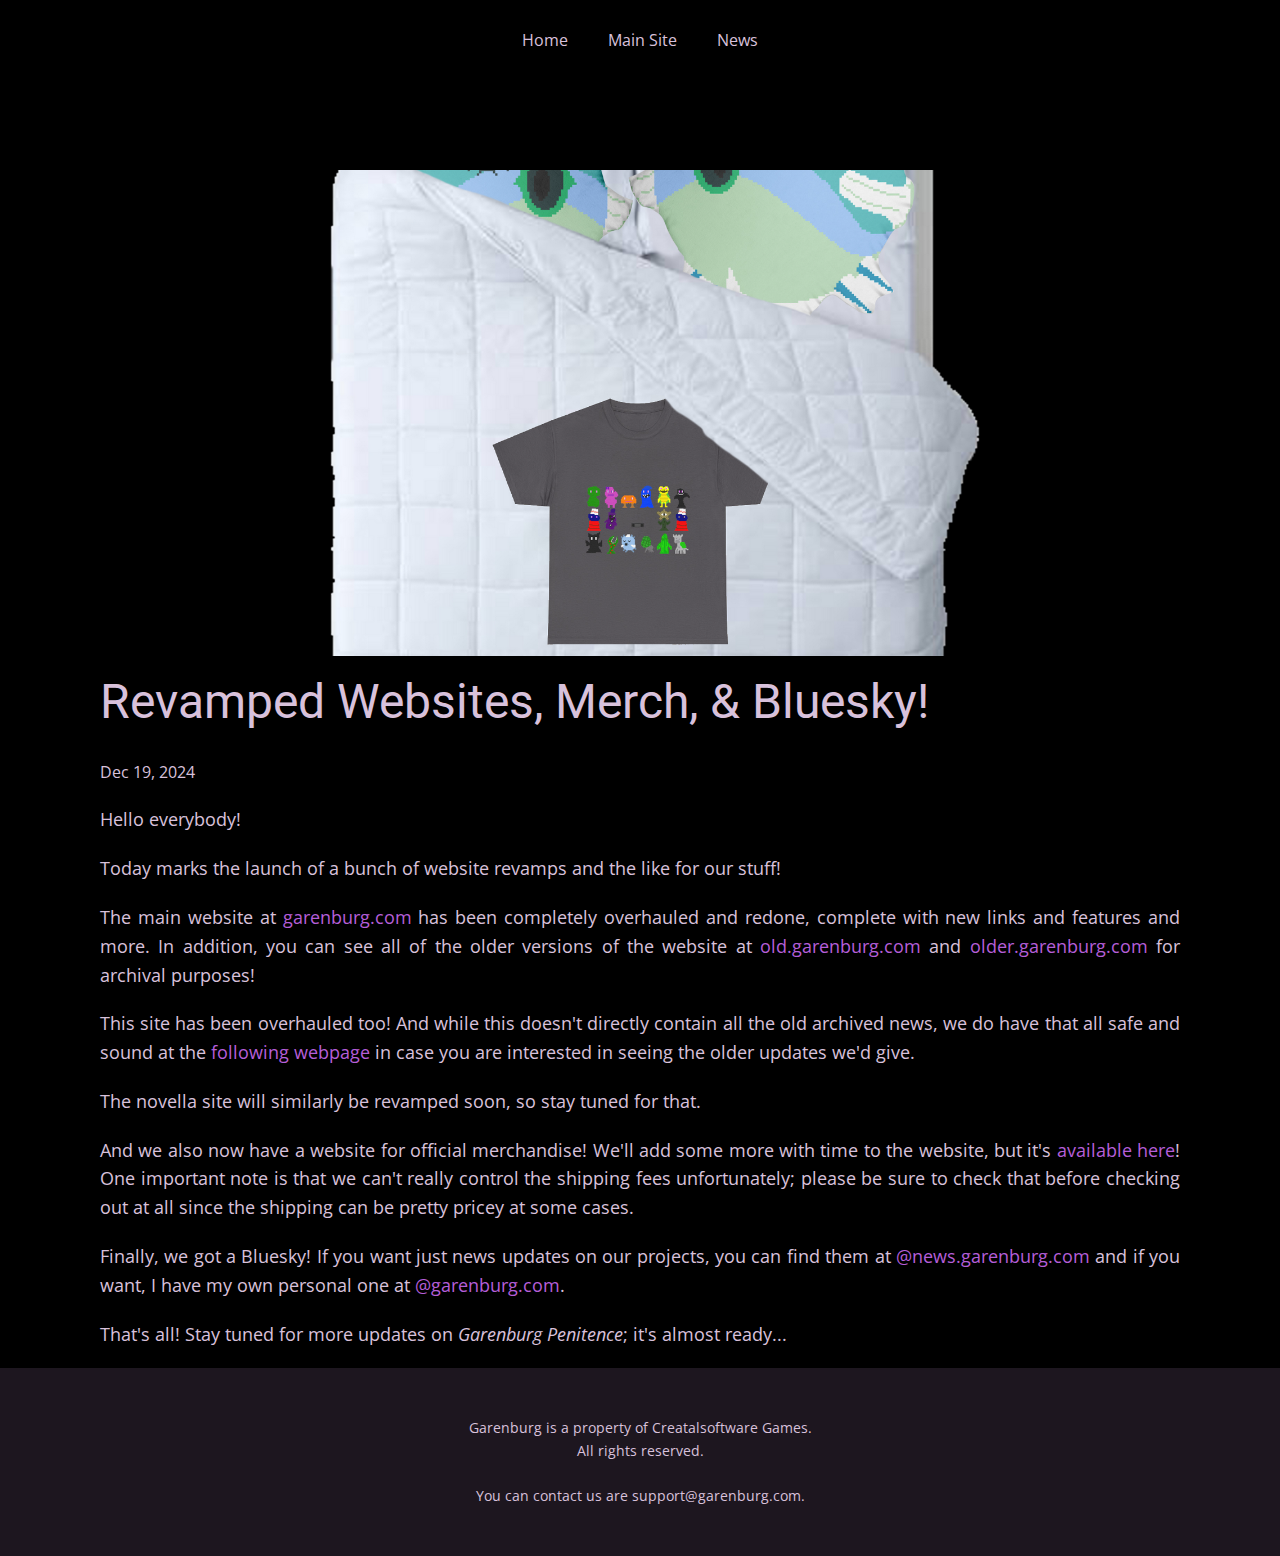
<file: blog/revamped-websites-merch-bluesky.html>
<!DOCTYPE html>
<html style="font-size: 16px;" lang="en"><head>
    <meta name="viewport" content="width=device-width, initial-scale=1.0">
    <meta charset="utf-8">
    <meta name="keywords" content="Post 1 Headline">
    <meta name="description" content="">
    <title>Revamped Websites, Merch, &amp; Bluesky!</title>
    <link rel="stylesheet" href="../nicepage.css" media="screen">
<link rel="stylesheet" href="/Post-Template.css" media="screen">
    <script class="u-script" type="text/javascript" src="../jquery.js" defer=""></script>
    <script class="u-script" type="text/javascript" src="../nicepage.js" defer=""></script>
    <meta name="generator" content="Nicepage 7.2.3, nicepage.com">
    <link rel="icon" href="/images/favicon.png">
    
    
    
    <link id="u-theme-google-font" rel="stylesheet" href="https://fonts.googleapis.com/css?family=Roboto:100,100i,300,300i,400,400i,500,500i,700,700i,900,900i|Open+Sans:300,300i,400,400i,500,500i,600,600i,700,700i,800,800i">
    <script type="application/ld+json">{
		"@context": "http://schema.org",
		"@type": "Organization",
		"name": "Garenburg News"
}</script>
    <meta name="theme-color" content="#b55ed8">
  <meta data-intl-tel-input-cdn-path="intlTelInput/"></head>
  <body data-path-to-root="/" data-include-products="false" class="u-body u-xl-mode" data-lang="en"><header class="u-clearfix u-header u-header" id="sec-5d32"><div class="u-clearfix u-sheet u-valign-middle u-sheet-1">
        <nav class="u-menu u-menu-one-level u-offcanvas u-menu-1">
          <div class="menu-collapse" style="font-size: 1rem; letter-spacing: 0px;">
            <a class="u-button-style u-custom-left-right-menu-spacing u-custom-padding-bottom u-custom-top-bottom-menu-spacing u-hamburger-link u-nav-link u-text-active-palette-1-base u-text-hover-palette-2-base" href="#">
              <svg class="u-svg-link" viewBox="0 0 24 24"><use xlink:href="#menu-hamburger"></use></svg>
              <svg class="u-svg-content" version="1.1" id="menu-hamburger" viewBox="0 0 16 16" x="0px" y="0px" xmlns:xlink="http://www.w3.org/1999/xlink" xmlns="http://www.w3.org/2000/svg"><g><rect y="1" width="16" height="2"></rect><rect y="7" width="16" height="2"></rect><rect y="13" width="16" height="2"></rect>
</g></svg>
            </a>
          </div>
          <div class="u-custom-menu u-nav-container">
            <ul class="u-nav u-unstyled u-nav-1"><li class="u-nav-item"><a class="u-button-style u-nav-link u-text-active-palette-1-base u-text-hover-palette-2-base" href="/" style="padding: 10px 20px;">Home</a>
</li><li class="u-nav-item"><a class="u-button-style u-nav-link u-text-active-palette-1-base u-text-hover-palette-2-base" href="https://garenburg.com/" target="_blank" style="padding: 10px 20px;">Main Site</a>
</li><li class="u-nav-item"><a class="u-button-style u-nav-link u-text-active-palette-1-base u-text-hover-palette-2-base" href="/blog/blog.html" style="padding: 10px 20px;">News</a>
</li></ul>
          </div>
          <div class="u-custom-menu u-nav-container-collapse">
            <div class="u-black u-container-style u-inner-container-layout u-opacity u-opacity-95 u-sidenav">
              <div class="u-inner-container-layout u-sidenav-overflow">
                <div class="u-menu-close"></div>
                <ul class="u-align-center u-nav u-popupmenu-items u-unstyled u-nav-2"><li class="u-nav-item"><a class="u-button-style u-nav-link" href="/">Home</a>
</li><li class="u-nav-item"><a class="u-button-style u-nav-link" href="https://garenburg.com/" target="_blank">Main Site</a>
</li><li class="u-nav-item"><a class="u-button-style u-nav-link" href="/blog/blog.html">News</a>
</li></ul>
              </div>
            </div>
            <div class="u-black u-menu-overlay u-opacity u-opacity-70"></div>
          </div>
        </nav>
      </div></header>
    <section class="u-align-center u-clearfix u-container-align-center u-section-1" id="sec-84a0">
      <div class="u-clearfix u-sheet u-valign-middle-md u-valign-middle-sm u-valign-middle-xs u-sheet-1"><!--post_details--><!--post_details_options_json--><!--{"source":""}--><!--/post_details_options_json--><!--blog_post-->
        <div class="u-container-style u-expanded-width u-post-details u-post-details-1">
          <div class="u-container-layout u-valign-middle u-container-layout-1"><!--blog_post_image-->
            <img alt="" class="u-blog-control u-expanded-width u-image u-image-default u-image-1" src="/images/epicbed.png"><!--/blog_post_image--><!--blog_post_header-->
            <h2 class="u-blog-control u-text u-text-1">Revamped Websites, Merch, &amp; Bluesky!</h2><!--/blog_post_header--><!--blog_post_metadata-->
            <div class="u-blog-control u-metadata u-metadata-1"><!--blog_post_metadata_date-->
              <span class="u-meta-date u-meta-icon">Dec 19, 2024</span><!--/blog_post_metadata_date--><!--blog_post_metadata_category-->
              <!--/blog_post_metadata_category--><!--blog_post_metadata_comments-->
              <!--/blog_post_metadata_comments-->
            </div><!--/blog_post_metadata--><!--blog_post_content-->
            <div class="u-align-justify u-blog-control u-post-content u-text u-text-2 fr-view"><p>Hello everybody!</p><p>Today marks the launch of a bunch of website revamps and the like for our stuff!&nbsp;</p><p>The main website at <a class="u-active-none u-border-none u-btn u-button-link u-button-style u-hover-none u-none u-text-custom-color-2 u-block-35d0-5" href="https://garenburg.com/" rel="noopener noreferrer" target="_blank" style="background-image: none; padding-top: 0; padding-bottom: 0; padding-left: 0; padding-right: 0"><span class="u-text-custom-color-2">garenburg.com</span></a> has been completely overhauled and redone, complete with new links and features and more. In addition, you can see all of the older versions of the website at <a class="u-active-none u-border-none u-btn u-button-link u-button-style u-hover-none u-none u-text-custom-color-2 u-block-35d0-11" href="https://old.garenburg.com/" rel="noopener noreferrer" target="_blank" style="background-image: none; padding-top: 0; padding-bottom: 0; padding-left: 0; padding-right: 0">old.garenburg.com</a> and <a class="u-active-none u-border-none u-btn u-button-link u-button-style u-hover-none u-none u-text-custom-color-2 u-block-35d0-12" href="https://older.garenburg.com/" rel="noopener noreferrer" target="_blank" style="background-image: none; padding-top: 0; padding-bottom: 0; padding-left: 0; padding-right: 0">older.garenburg.com</a> for archival purposes!</p><p>This site has been overhauled too! And while this doesn't directly contain all the old archived news, we do have that all safe and sound at the <a class="u-active-none u-border-none u-btn u-button-link u-button-style u-hover-none u-none u-text-custom-color-2 u-block-35d0-13" href="https://creatalsoft.blogspot.com/" rel="noopener noreferrer" target="_blank" style="background-image: none; padding-top: 0; padding-bottom: 0; padding-left: 0; padding-right: 0">following webpage</a> in case you are interested in seeing the older updates we'd give.</p><p>The novella site will similarly be revamped soon, so stay tuned for that.</p><p>And we also now have a website for official merchandise! We'll add some more with time to the website, but it's <a class="u-active-none u-border-none u-btn u-button-link u-button-style u-hover-none u-none u-text-custom-color-2 u-block-35d0-14" href="https://garenburg.printify.me/products" rel="noopener noreferrer" target="_blank" style="background-image: none; padding-top: 0; padding-bottom: 0; padding-left: 0; padding-right: 0">available here</a>! One important note is that we can't really control the shipping fees unfortunately; please be sure to check that before checking out at all since the shipping can be pretty pricey at some cases.</p><p>Finally, we got a Bluesky! If you want just news updates on our projects, you can find them at <a class="u-active-none u-border-none u-btn u-button-link u-button-style u-hover-none u-none u-text-custom-color-2 u-block-35d0-9" href="https://bsky.app/profile/news.garenburg.com" rel="noopener noreferrer" target="_blank" style="background-image: none; padding-top: 0; padding-bottom: 0; padding-left: 0; padding-right: 0">@news.garenburg.com</a> and if you want, I have my own personal one at <a class="u-active-none u-border-none u-btn u-button-link u-button-style u-hover-none u-none u-text-custom-color-2 u-block-35d0-10" href="https://bsky.app/profile/garenburg.com" rel="noopener noreferrer" target="_blank" style="background-image: none; padding-top: 0; padding-bottom: 0; padding-left: 0; padding-right: 0">@garenburg.com</a>.</p><p>That's all! Stay tuned for more updates on <span style="font-style: italic;">Garenburg Penitence</span>; it's almost ready...</p></div><!--/blog_post_content-->
          </div>
        </div><!--/blog_post--><!--/post_details-->
      </div>
    </section>
    
    
    
    <footer class="u-align-center u-clearfix u-container-align-center u-custom-color-1 u-footer u-footer" id="sec-6db6"><div class="u-clearfix u-sheet u-sheet-1">
        <p class="u-small-text u-text u-text-variant u-text-1"> Garenburg is a property of Creatalsoftware Games.<br>All rights reserved.<br>
          <br>You can contact us are&nbsp;support@garenburg.com.
        </p>
      </div></footer>
  
</body></html>
</file>
